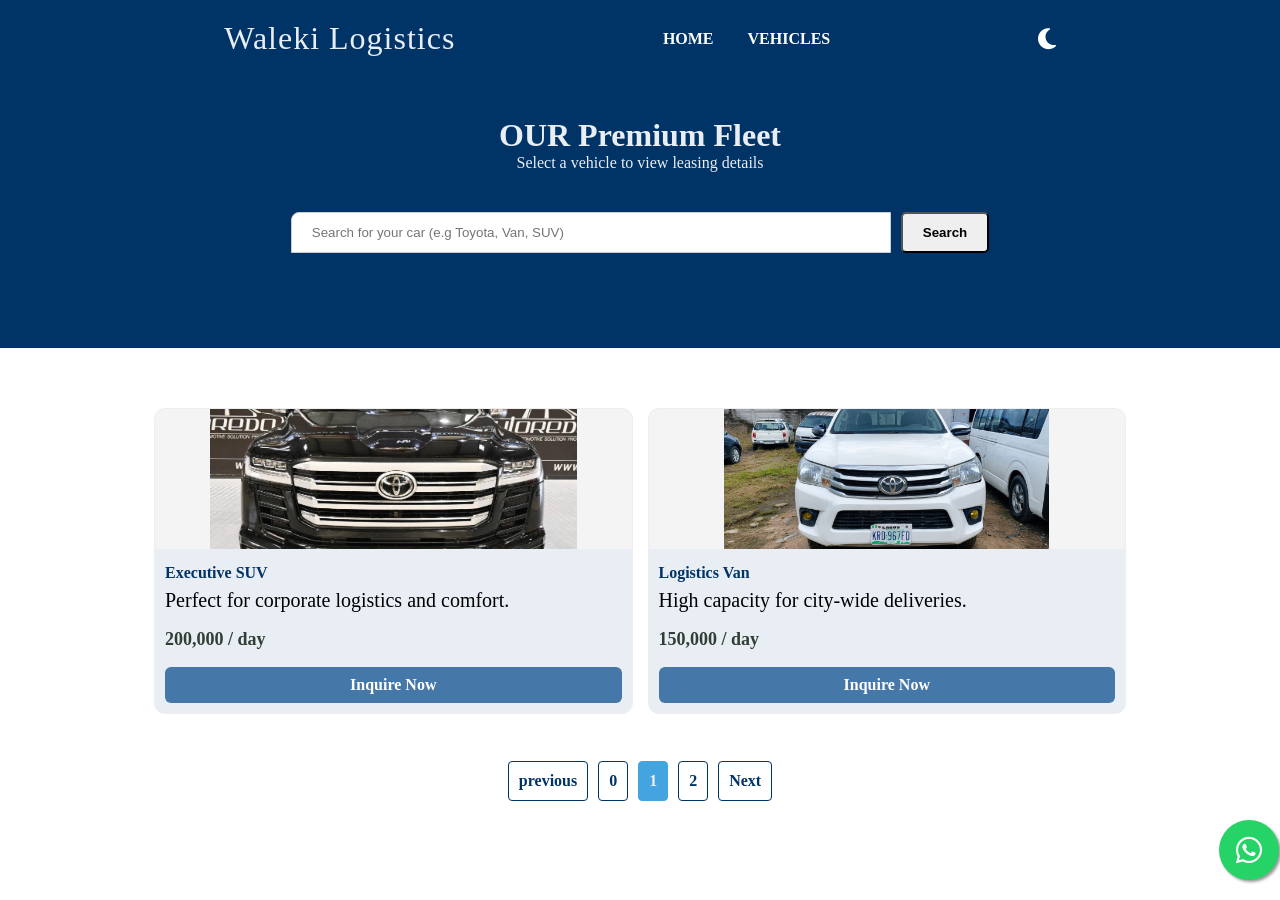
<file: vehiclies-page1.html>
<!DOCTYPE html>
<html>
    <head>
        <title> Browse vehicle -Wale Leases</title>
        <meta name="viewport" content="width=device-width,initial-scale=1.0">
        <link rel="stylesheet" href="vehicle.css">
        <link rel="stylesheet" href="https://cdnjs.cloudflare.com/ajax/libs/font-awesome/6.0.0/css/all.min.css">
        <link rel="stylesheet" href="https://cdnjs.cloudflare.com/ajax/libs/font-awesome/6.5.1/css/all.min.css">

    </head>
    <body>
<nav>
    <div class="Logo">Waleki Logistics</div>
    <div class="nav0links">
        <a href="index.html">HOME</a>
        <a href="vehiclies.html" class="active">VEHICLES</a>
    </div>

    <div id="dark-mode-toggle" style="cursor: pointer;">
        <i class="fas fa-moon"></i>
    </div>
</nav>

<header class="gallery-header">
    <h1>OUR Premium Fleet</h1>
    <p>Select a vehicle to view leasing details</p>
    <div class="search-container">
        <input type="text" id="VehicleSearch" placeholder="Search for your car (e.g Toyota, Van, SUV)">
        <button type="button" id="SearchBtn">Search</button>
    </div>
<main class="card-container"></main>
</header>

<main class="card-container">
    <div class="card">
        <div class="card-img-container">
        <img src="IMG_1811-2.jpg" alt="white suv">
        </div>

        <div class="card-info">
            <h3>Executive SUV</h3>
            <p>Perfect for corporate logistics and comfort.</p>
            <div class="price">200,000 / day</div>
            <a href="index.html#contact " class="btn-inquire">Inquire Now</a>
        </div>
    </div>

    <div class="card">
        <div class="card-img-container">
            <img src="IMG_2878.JPG" alt="van">
        </div>
        <div class="card-info">
        <h3>Logistics Van</h3>
        <p>High capacity for city-wide deliveries.</p>
        <div class="price">150,000 / day</div>
        <a href="index.html#contact" class="btn-inquire">Inquire Now</a>
    </div>

    </div>
</main>


<a href="https://wa.me/07034875128" class="whatsapp-float" target="_blank">
    <i class="fab fa-whatsapp"></i>
</a>

<script src="script.js"></script>
    </body>
</html>


<link rel="stylesheet" href="vehicle.css">
<div class="pagination">
    <a href="vehiclies.html" class="prev">previous</a>
    <a href="vehiclies.html" class="page-num">0</a>
    <a href="vehiclies-page1.html" class="page-num active">1</a>
    <a href="vehiclies-page2.html" class="page-num ">2</a>
    <a href="vehiclies-page2.html" class="next">Next</a>
</div>
</file>
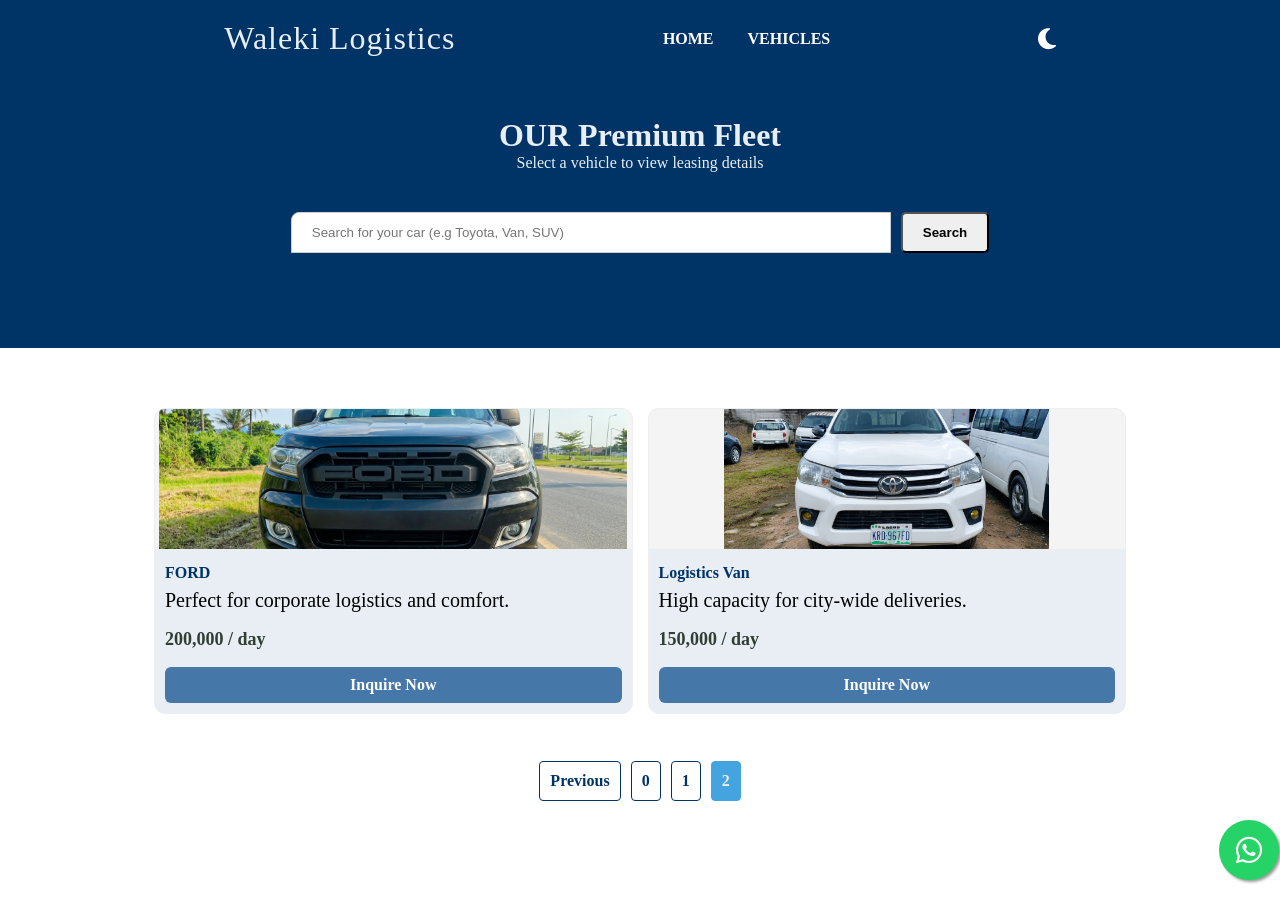
<file: vehiclies-page2.html>
<!DOCTYPE html>
<html>
    <head>
        <title> Browse vehicle -Wale Leases</title>
        <meta name="viewport" content="width=device-width,initial-scale=1.0">
        <link rel="stylesheet" href="vehicle.css">
        <link rel="stylesheet" href="https://cdnjs.cloudflare.com/ajax/libs/font-awesome/6.0.0/css/all.min.css">
        <link rel="stylesheet" href="https://cdnjs.cloudflare.com/ajax/libs/font-awesome/6.5.1/css/all.min.css">

    </head>
    <body>
<nav>
    <div class="Logo">Waleki Logistics</div>
    <div class="nav0links">
        <a href="index.html">HOME</a>
        <a href="vehiclies.html" class="active">VEHICLES</a>
    </div>

    <div id="dark-mode-toggle" style="cursor: pointer;">
        <i class="fas fa-moon"></i>
    </div>
</nav>

<header class="gallery-header">
    <h1>OUR Premium Fleet</h1>
    <p>Select a vehicle to view leasing details</p>
    <div class="search-container">
        <input type="text" id="VehicleSearch" placeholder="Search for your car (e.g Toyota, Van, SUV)">
        <button type="button" id="SearchBtn">Search</button>
    </div>
<main class="card-container"></main>
</header>

<main class="card-container">
    <div class="card">
        <div class="card-img-container">
        <img src="IMG_2873.PNG" alt="white suv">
        </div>

        <div class="card-info">
            <h3>FORD </h3>
            <p>Perfect for corporate logistics and comfort.</p>
            <div class="price">200,000 / day</div>
            <a href="index.html#contact " class="btn-inquire">Inquire Now</a>
        </div>
    </div>

    <div class="card">
        <div class="card-img-container">
            <img src="IMG_2878.JPG" alt="van">
        </div>
        <div class="card-info">
        <h3>Logistics Van</h3>
        <p>High capacity for city-wide deliveries.</p>
        <div class="price">150,000 / day</div>
        <a href="index.html#contact" class="btn-inquire">Inquire Now</a>
    </div>

    </div>
</main>


<a href="https://wa.me/07034875128" class="whatsapp-float" target="_blank">
    <i class="fab fa-whatsapp"></i>
</a>

<script src="script.js"></script>
    </body>
</html>


<link rel="stylesheet" href="vehicle.css">
<div class="pagination">
    <a href="vehiclies-page1.html" class="prev">Previous</a>
    <a href="vehiclies.html" class="page-num ">0</a>
    <a href="vehiclies-page1.html" class="page-num">1</a>
    <a href="vehiclies-page2.html" class="page-num active">2</a>
   <!-- <a href="vehiclies-page1.html" class="next">Next</a> -->
</div>
</file>
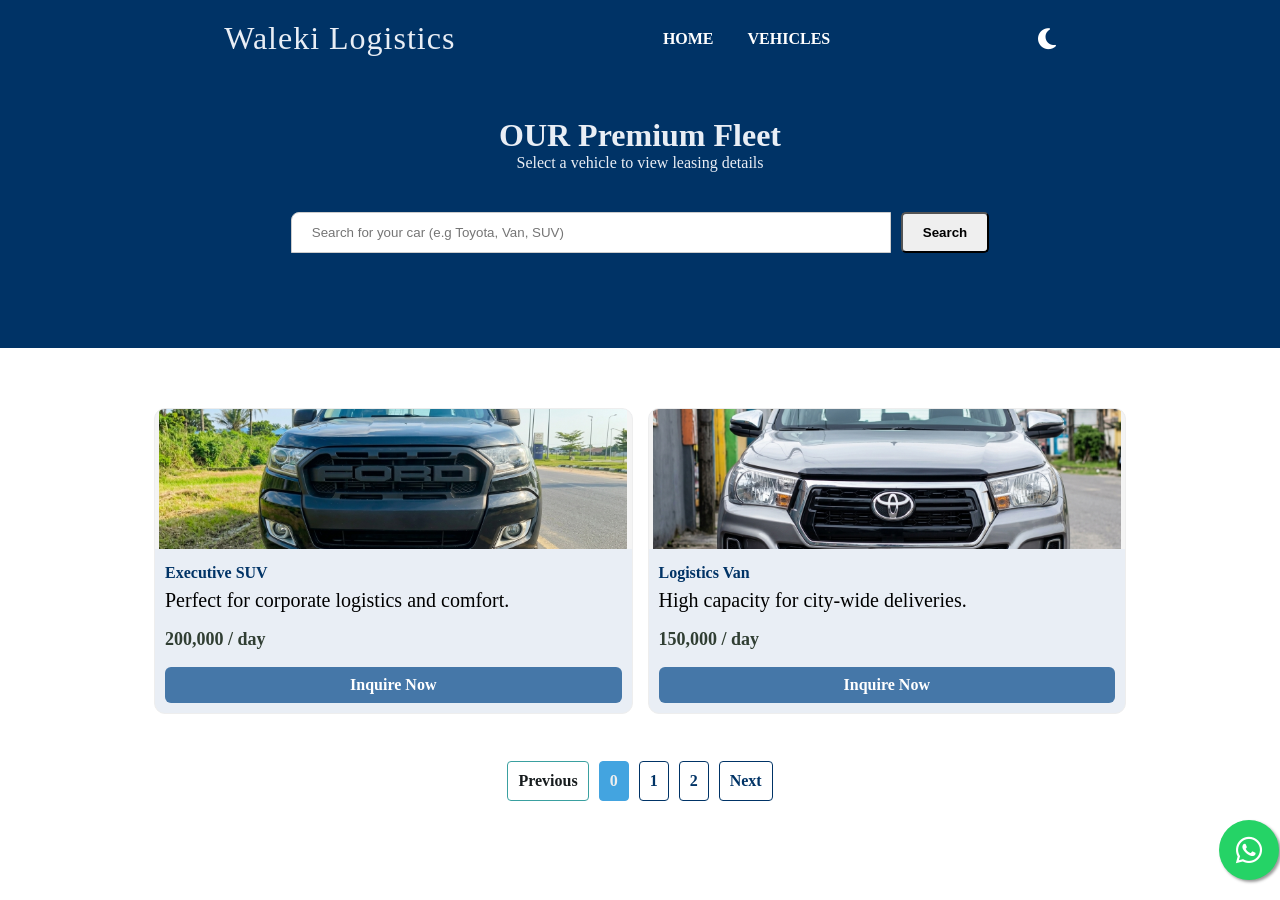
<file: vehiclies.html>
<!DOCTYPE html>
<html>
    <head>
        <title> Browse vehicle -Wale Leases</title>
        <meta name="viewport" content="width=device-width,initial-scale=1.0">
        <link rel="stylesheet" href="vehicle.css">
        <link rel="stylesheet" href="https://cdnjs.cloudflare.com/ajax/libs/font-awesome/6.0.0/css/all.min.css">
        <link rel="stylesheet" href="https://cdnjs.cloudflare.com/ajax/libs/font-awesome/6.5.1/css/all.min.css">

    </head>
    <body>
<nav>
    <div class="Logo">Waleki Logistics</div>
    <div class="nav-links">
        <a href="index.html">HOME</a>
        <a href="vehiclies.html" class="active">VEHICLES</a>
    </div>

    <div id="dark-mode-toggle" style="cursor: pointer;">
        <i class="fas fa-moon"></i>
    </div>
</nav>

<header class="gallery-header">
    <h1>OUR Premium Fleet</h1>
    <p>Select a vehicle to view leasing details</p>
    <div class="search-container">
        <input type="text" id="VehicleSearch" placeholder="Search for your car (e.g Toyota, Van, SUV)">
        <button type="button" id="SearchBtn">Search</button>
    </div>
<main class="card-container"></main>
</header>

<main class="card-container">
    <div class="card">
        <div class="card-img-container">
        <img src="IMG_2873.PNG" alt="white suv">
        </div>

        <div class="card-info">
            <h3>Executive SUV</h3>
            <p>Perfect for corporate logistics and comfort.</p>
            <div class="price">200,000 / day</div>
            <a href="index.html#contact " class="btn-inquire">Inquire Now</a>
        </div>
    </div>

    <div class="card">
        <div class="card-img-container">
            <img src="IMG_2864.PNG" alt="van">
        </div>
        <div class="card-info">
        <h3>Logistics Van</h3>
        <p>High capacity for city-wide deliveries.</p>
        <div class="price">150,000 / day</div>
        <a href="index.html#contact" class="btn-inquire">Inquire Now</a>
    </div>

    </div>
</main>

<div class="pagination">
    <a href="#" class="prev disabled">Previous</a>
    <a href="#" class="page-num active">0</a>
    <a href="vehiclies-page1.html" class="page-num">1</a>
    <a href="vehiclies-page1.html" class="page-num">2</a>
<a href="vehiclies-page1.html" class="next">Next</a>

</div>
<div class"whatsapp-float">
<a href="https://wa.me/07034875128" class="whatsapp-float" target="_blank">
    <i class="fab fa-whatsapp"></i>
</a>
</div>

<script src="script.js"></script>
    </body>
</html>
</file>
<file: vehicle.css>
/*===============================
vehicle.html css code
================================*/
*{
    margin: 0;
    padding: 0;
    box-sizing: border-box;
}

body{
margin: 0;
padding: 0;
width: auto;
}

.gallery-header {
    background-color: #003366;
    color: #e9eef5;
    text-align: center;
    padding: 40px 20px;
    margin-bottom: 40px;
    margin-top: 0px;
    width: 100%;
}

nav{
    display: flex;
    justify-content: space-around;
    align-items: center;
    padding: 20px 10%;
    background-color: #003366;
    color: white;
    box-sizing:border-box ;
}

nav-links{
    display: flex;
    gap: 15px;
    flex-direction: row;
    align-items: center;
}

nav-link a{
    text-wrap: nowrap;
    font-size: 14px;
}

.Logo{
    font-size: 32px;
    letter-spacing: 1px;
    color: #e9eef5;
}

nav a{
    color: white;
    margin: 0 15px;
    text-decoration: dotted;
    font-weight: bold;
}

.card-container {
    display:grid;
    grid-template-columns: repeat(auto-fit,minmax(180px, 1fr));
    gap: 15px;
    padding: 20px 5%;
    max-width: 1100px;
    margin: 0 auto;
}

.card {
    background-color: var(--card-bg);
    background: #e9eef5;
    border-radius: 11px;
    box-shadow: 1 10px 20px rgb(0,0,0,0.1);
    overflow: hidden;
    transition: 0.3s;
    border: 1px solid #eee;
}

.card:hover {
    transform: translateY(-10px);
    box-sizing: 0 15px 30px rgba (0,51,102,0.2);
    box-shadow: 0 10px 30px rgba(0,0,0.15);
}

.card-img-container {
    width: 100%;
    height: 140px;
    overflow: hidden;
    object-fit: cover;
    background: #f4f4f4;
    display: flex;
    align-items: center;
    justify-content: center;
}

.card img{
    width: 120%;
    height: 195%;
    object-fit: contain;
    padding: 6px;
}

.card-info {
    padding: 10px;
    text-align: left;
    height: auto;
    text-align: left;
    display: flex;
    flex-direction: column;
    gap: 2px;

}

.card-info h3 {
    font-size: 1rem;
    color: #003366;
    margin:  5px 0;
    margin-bottom: 15px 2;
}

.card-info p{
    font-size: 20px;
    margin: 0;
}

.price{
    font-size: 18px;
    font-weight: bold;
    color: #303e33;
    margin: 15px 0;
}

.btn-inquire {
    display: block;
    text-align: center;
    background: #4577a8;
    color: white;
    padding: 9px;
    text-decoration: none;
    border-radius: 6px;
    font-weight: bold;
    transition: 0.3s;
}

btn-inquire:hover {
    background: #28a745;
}

/*pagination styling*/
.pagination{
    display: flex;
    justify-content: center;
    align-self: center;
    gap: 10px;
    padding: 27px 0;
}

.page-num, .next, .prev {
    padding: 10px 10px;
    border: 1px solid #003366;
    text-decoration: dotted;
    color: #003366;
    border-radius: 4px;
    font-weight: bold;
}

.page-num.active{
    background-color: #43a4e0;
    color: #eee;
    border-color:#43a4e0 ;
}

.prev.disabled {
    color: #171c1e;
    border-color: #3aa0a0;
    pointer-events: none;
}

.search-container {
margin-top: 25px;
display: flex;
justify-content: center;
gap: 10px;
position: -webkit-sticky;
position: sticky;
top: 70px;
z-index: 998;
background-color: inherit;
padding: 15px 0;
width: 100%;
display: flex;
justify-content: center;
transition: all 0.3s ease;
}

body, .gallery-header{
    overflow: visible;
}

@media  screen and (max-width: 768px){

    .search-container{
        top:60px;
        padding: 1opx;
    }
}
    
#VehicleSearch{
    width: 61%;
    max-width: 600px;
    padding: 12px 20px;
    border-radius: 8px 0 0;
    border: 1px solid #ccc;
    outline: none;
}

.search-container input {
    padding: 10px 65px;
    width: 300px;

    border-radius: 5px;
    border: 1px solid #ccc;
    outline: none;
}

.search-container button {
    padding: 10px 20px;
    
    color: black;
    border: noone;
    border-radius:5px;
    font-weight: bold;
    cursor: pointer;
}

.whatsapp-float {
    position: fixed;
    bottom: 20px;
    right: 1px;
    background-color: #25d366;
    color: white;
    width: 60px;
    height: 60px;
    border-radius: 50px;
    text-align: center;
    font-size: 30px;
    box-shadow: 2px 2px 3px #999;
    display: flex;
    align-items: center;
    justify-content: center;
    z-index: 9999;
    text-decoration: none;
    cursor: grab;
    touch-action: none;
    user-select: none;
}


body.dark-mode {
    background-color: #121212;
    color: #ffffff;
}

body.dark-mode nav {
    background-color: #1a1a1a;
}

body.dark-mode .gallery-header {
    background-color: #001a33;
}

body.dark-mode .card {
    background-color: #1e1e1e;
    border: 1px solid #333;
    color: #ffffff;
}

body.dark-mode .card-info h3 {
    color: #43a4e0;
}

body.dark-mode .price {
    color: #43a4e0;
}

body.dark-mode #VehicleSearch {
    background-color: #2a2a2a;
    color: #ffffff;
    border: 1px solid #444;
}

body.dark-mode .search-container button {
    background-color: #4577a8;
    color: white;
}

body.dark-mode .pagination a {
    border-color: #666;
    color: #43a4e0;
}

body.dark-mode .pagination a.active {
    background-color: #43a4e0;
    color: #1e1e1e;
}

body.dark-mode #dark-mode-toggle {
    color: #ffffff;
}

@media screen and (max-width: 768px){
    #VehicleSearch{
        width: 85%;
        max-width: 100%;
    }

    .card-container{
        grid-template-columns: 1fr;
        padding: 15px;
        gap: 20px;
    }

    .header-content h1{
        font-size: 1rem;
    }
}
  
#dark-mode-toggle {
    display: flex;
    visibility: visible;
    cursor: pointer;
    padding: o 15px;
    z-index: 1000;
}

#dark-mode-toggle i {
color: #ffffff;
font-size: 1.5rem;
}
</file>
